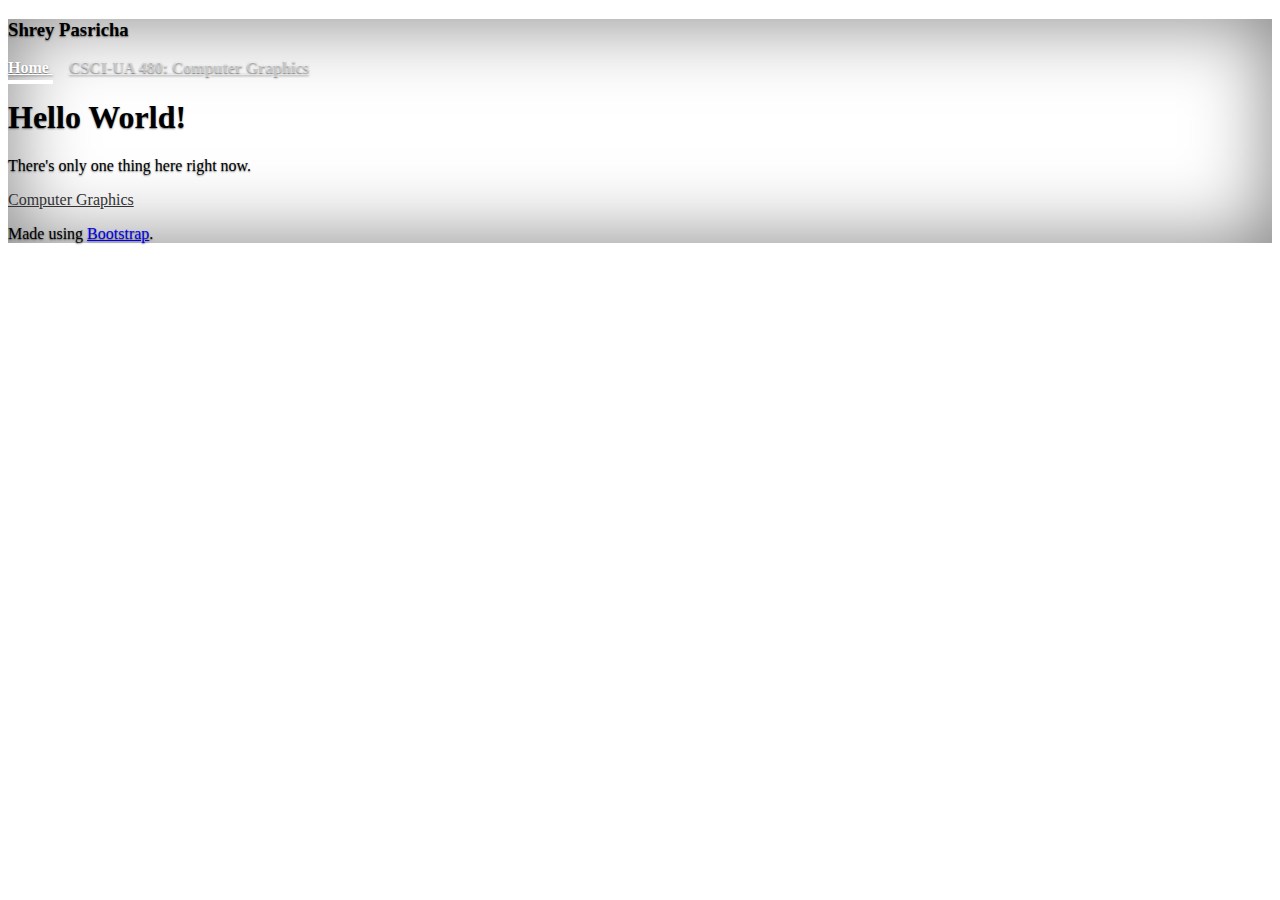
<file: index.html>
<!DOCTYPE html>
<html lang="en" class="h-100">
  <head>
    <meta charset="utf-8" />
    <meta name="viewport" content="width=device-width, initial-scale=1" />
    <title>Maya Pasricha</title>

    <!-- Based on https://getbootstrap.com/docs/5.1/examples/ -->

    <link rel="icon" type="image/png" href="./images/favicon.png" />

    <!-- Bootstrap CSS -->
    <link
      href="https://cdn.jsdelivr.net/npm/bootstrap@5.1.0/dist/css/bootstrap.min.css"
      rel="stylesheet"
      integrity="sha384-KyZXEAg3QhqLMpG8r+8fhAXLRk2vvoC2f3B09zVXn8CA5QIVfZOJ3BCsw2P0p/We"
      crossorigin="anonymous"
    />

    <style>
      .bd-placeholder-img {
        font-size: 1.125rem;
        text-anchor: middle;
        -webkit-user-select: none;
        -moz-user-select: none;
        user-select: none;
      }

      @media (min-width: 768px) {
        .bd-placeholder-img-lg {
          font-size: 3.5rem;
        }
      }
    </style>

    <!-- Custom styles for this template -->
    <link href="cover.css" rel="stylesheet" />
  </head>
  <body class="d-flex h-100 text-center text-white bg-dark">
    <div class="cover-container d-flex w-100 h-100 p-3 mx-auto flex-column">
      <header class="mb-auto">
        <div>
          <h3 class="float-md-start mb-0">Shrey Pasricha</h3>
          <nav class="nav nav-masthead justify-content-center float-md-end">
            <a class="nav-link active" aria-current="page" href="./graphics"
              >Home
            </a>
            <a class="nav-link" href="./graphics"
              >CSCI-UA 480: Computer Graphics
            </a>
          </nav>
        </div>
      </header>

      <main class="px-3">
        <h1>Hello World!</h1>
        <p class="lead">There's only one thing here right now.</p>
        <p class="lead">
          <a
            href="./graphics"
            class="btn btn-lg btn-secondary fw-bold border-white bg-white"
          >
            Computer Graphics
          </a>
        </p>
      </main>

      <footer class="mt-auto text-white-50">
        <p>
          Made using
          <a href="https://getbootstrap.com/" class="text-white">Bootstrap</a>.
        </p>
      </footer>
    </div>

    <script
      src="https://cdn.jsdelivr.net/npm/bootstrap@5.1.0/dist/js/bootstrap.bundle.min.js"
      integrity="sha384-U1DAWAznBHeqEIlVSCgzq+c9gqGAJn5c/t99JyeKa9xxaYpSvHU5awsuZVVFIhvj"
      crossorigin="anonymous"
    ></script>
  </body>
</html>
</file>
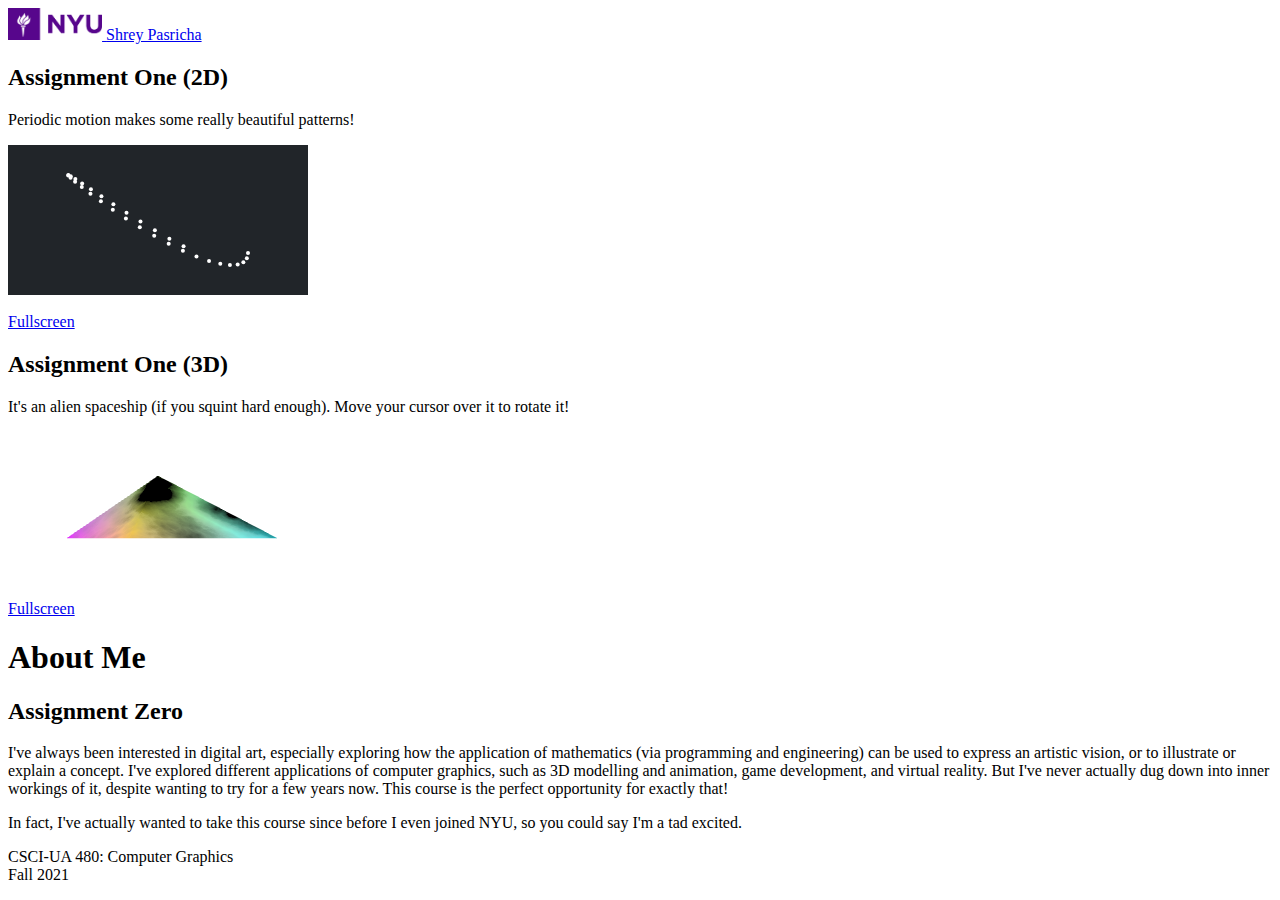
<file: graphics/index.html>
<!DOCTYPE html>
<html lang="en">
  <!-- Based on https://getbootstrap.com/docs/5.1/examples/ -->
  <head>
    <meta charset="utf-8" />
    <meta name="viewport" content="width=device-width, initial-scale=1" />
    <meta name="description" content="" />
    <title>Shrey Pasricha · Computer Graphics</title>
    <link rel="icon" type="image/png" href="/images/favicon.png" />

    <!-- Bootstrap CSS -->
    <link
      href="https://cdn.jsdelivr.net/npm/bootstrap@5.1.0/dist/css/bootstrap.min.css"
      rel="stylesheet"
      integrity="sha384-KyZXEAg3QhqLMpG8r+8fhAXLRk2vvoC2f3B09zVXn8CA5QIVfZOJ3BCsw2P0p/We"
      crossorigin="anonymous"
    />

    <base href="./" />
  </head>
  <body>
    <main>
      <div class="container py-4">
        <header class="pb-3 mb-4 border-bottom">
          <a
            href="/"
            class="d-flex align-items-center text-dark text-decoration-none"
          >
            <img class="me-3" src="/images/NYU_Short.png" height="32" />
            <span class="fs-4">Shrey Pasricha</span>
          </a>
        </header>

        <div class="row align-items-md-stretch">
          <div class="col-md-6">
            <div class="h-100 p-5 text-white bg-dark rounded-3">
              <h2>Assignment One (2D)</h2>
              <p>Periodic motion makes some really beautiful patterns!</p>

              <div style="overflow: hidden">
                <script type="module" src="hw1/js/Example2D.js"></script>
                <canvas
                  id="2DCanvas"
                  style="overflow: hidden; display: block"
                ></canvas>
              </div>
              <br />
              <a href="hw1/2d.html" class="btn btn-outline-light" type="button">
                Fullscreen
              </a>
            </div>
          </div>
          <div class="col-md-6">
            <div class="h-100 p-5 bg-light border rounded-3">
              <h2>Assignment One (3D)</h2>
              <p>
                It's an alien spaceship (if you squint hard enough). Move your
                cursor over it to rotate it!
              </p>

              <div style="overflow: hidden">
                <script type="module" src="hw1/js/Example3D.js"></script>
                <canvas
                  id="glCanvas"
                  style="overflow: hidden; display: block"
                ></canvas>
              </div>
              <br />
              <a
                href="hw1/3d.html"
                class="btn btn-outline-secondary"
                type="button"
              >
                Fullscreen
              </a>
            </div>
          </div>
        </div>
        <div class="row align-items-md-stretch">
          <div class="col-md-12">
            <div class="p-5 mb-4 bg-light rounded-3">
              <h1 class="display-5 fw-bold">About Me</h1>
              <h2 class="display-7 fw-light fst-italic mb-4">
                Assignment Zero
              </h2>
              <p class="col-md-12 fs-4">
                I've always been interested in digital art, especially exploring
                how the application of mathematics (via programming and
                engineering) can be used to express an artistic vision, or to
                illustrate or explain a concept. I've explored different
                applications of computer graphics, such as 3D modelling and
                animation, game development, and virtual reality. But I've never
                actually dug down into inner workings of it, despite wanting to
                try for a few years now. This course is the perfect opportunity
                for exactly that!
              </p>
              <p class="display-10">
                In fact, I've actually wanted to take this course since before I
                even joined NYU, so you could say I'm a tad excited.
              </p>
            </div>
          </div>
        </div>

        <footer class="container px-0 pt-3 mt-4 text-muted border-top">
          <div class="row">
            <div class="col-auto me-auto">CSCI-UA 480: Computer Graphics</div>
            <div class="col-auto">Fall 2021</div>
          </div>
        </footer>
      </div>
    </main>

    <script
      src="https://cdn.jsdelivr.net/npm/bootstrap@5.1.0/dist/js/bootstrap.bundle.min.js"
      integrity="sha384-U1DAWAznBHeqEIlVSCgzq+c9gqGAJn5c/t99JyeKa9xxaYpSvHU5awsuZVVFIhvj"
      crossorigin="anonymous"
    ></script>
  </body>
</html>
</file>
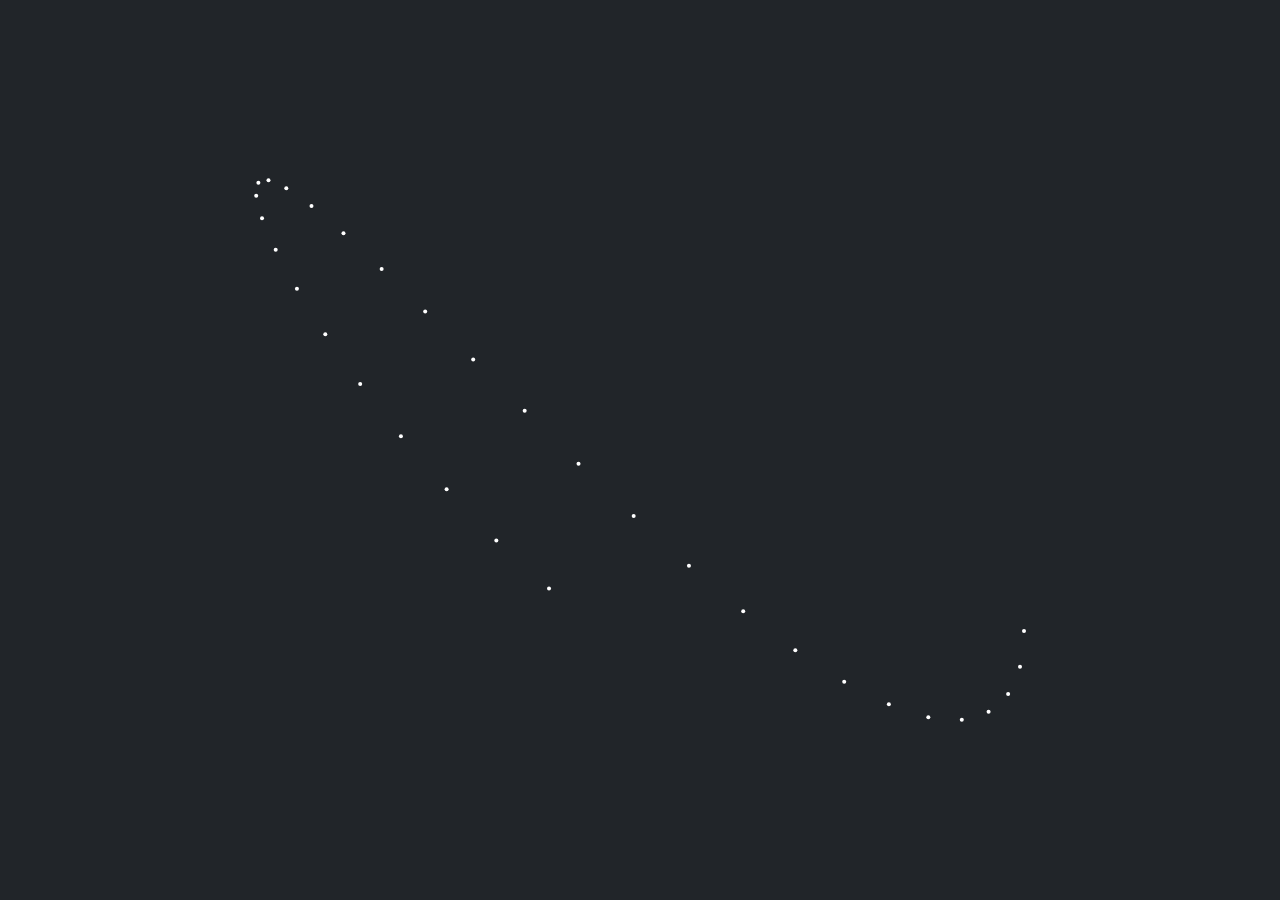
<file: graphics/hw1/2d.html>
<!DOCTYPE html>
<html lang="">
  <head>
    <meta charset="utf-8" />
    <title>Assignment One · Computer Graphics</title>

    <meta name="viewport" content="width=device-width, initial-scale=1" />
    <meta name="description" content="" />
    <link rel="icon" type="image/png" href="../../images/favicon.png" />
    <base href="../" />

    <script type="module" src="hw1/js/Example2D.js"></script>
  </head>
  <body style="margin: 0">
    <main>
      <div style="overflow: hidden">
        <canvas
          id="2DCanvas"
          style="overflow: hidden; display: block; width: 100vw; height: 100vh"
        ></canvas>
      </div>
    </main>
  </body>
</html>
</file>
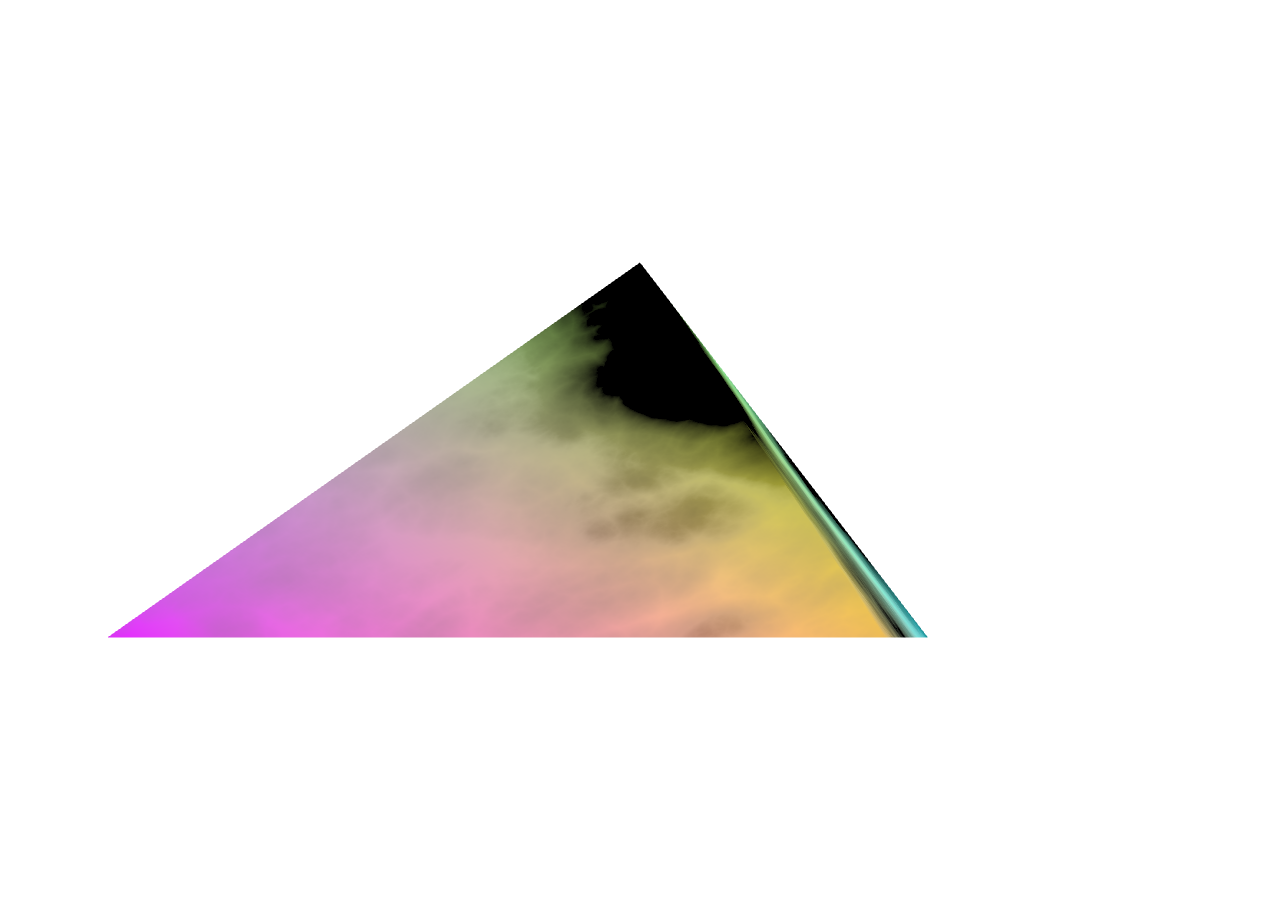
<file: graphics/hw1/3d.html>
<!DOCTYPE html>
<html lang="">
  <head>
    <meta charset="utf-8" />
    <title>Assignment One · Computer Graphics</title>

    <meta name="viewport" content="width=device-width, initial-scale=1" />
    <meta name="description" content="" />
    <link rel="icon" type="image/png" href="../../images/favicon.png" />
    <base href="../" />

    <script type="module" src="hw1/js/Example3D.js"></script>
  </head>
  <body style="margin: 0">
    <main>
      <div style="overflow: hidden">
        <canvas
          id="glCanvas"
          style="overflow: hidden; display: block; width: 100vw; height: 100vh"
        ></canvas>
      </div>
    </main>
  </body>
</html>
</file>
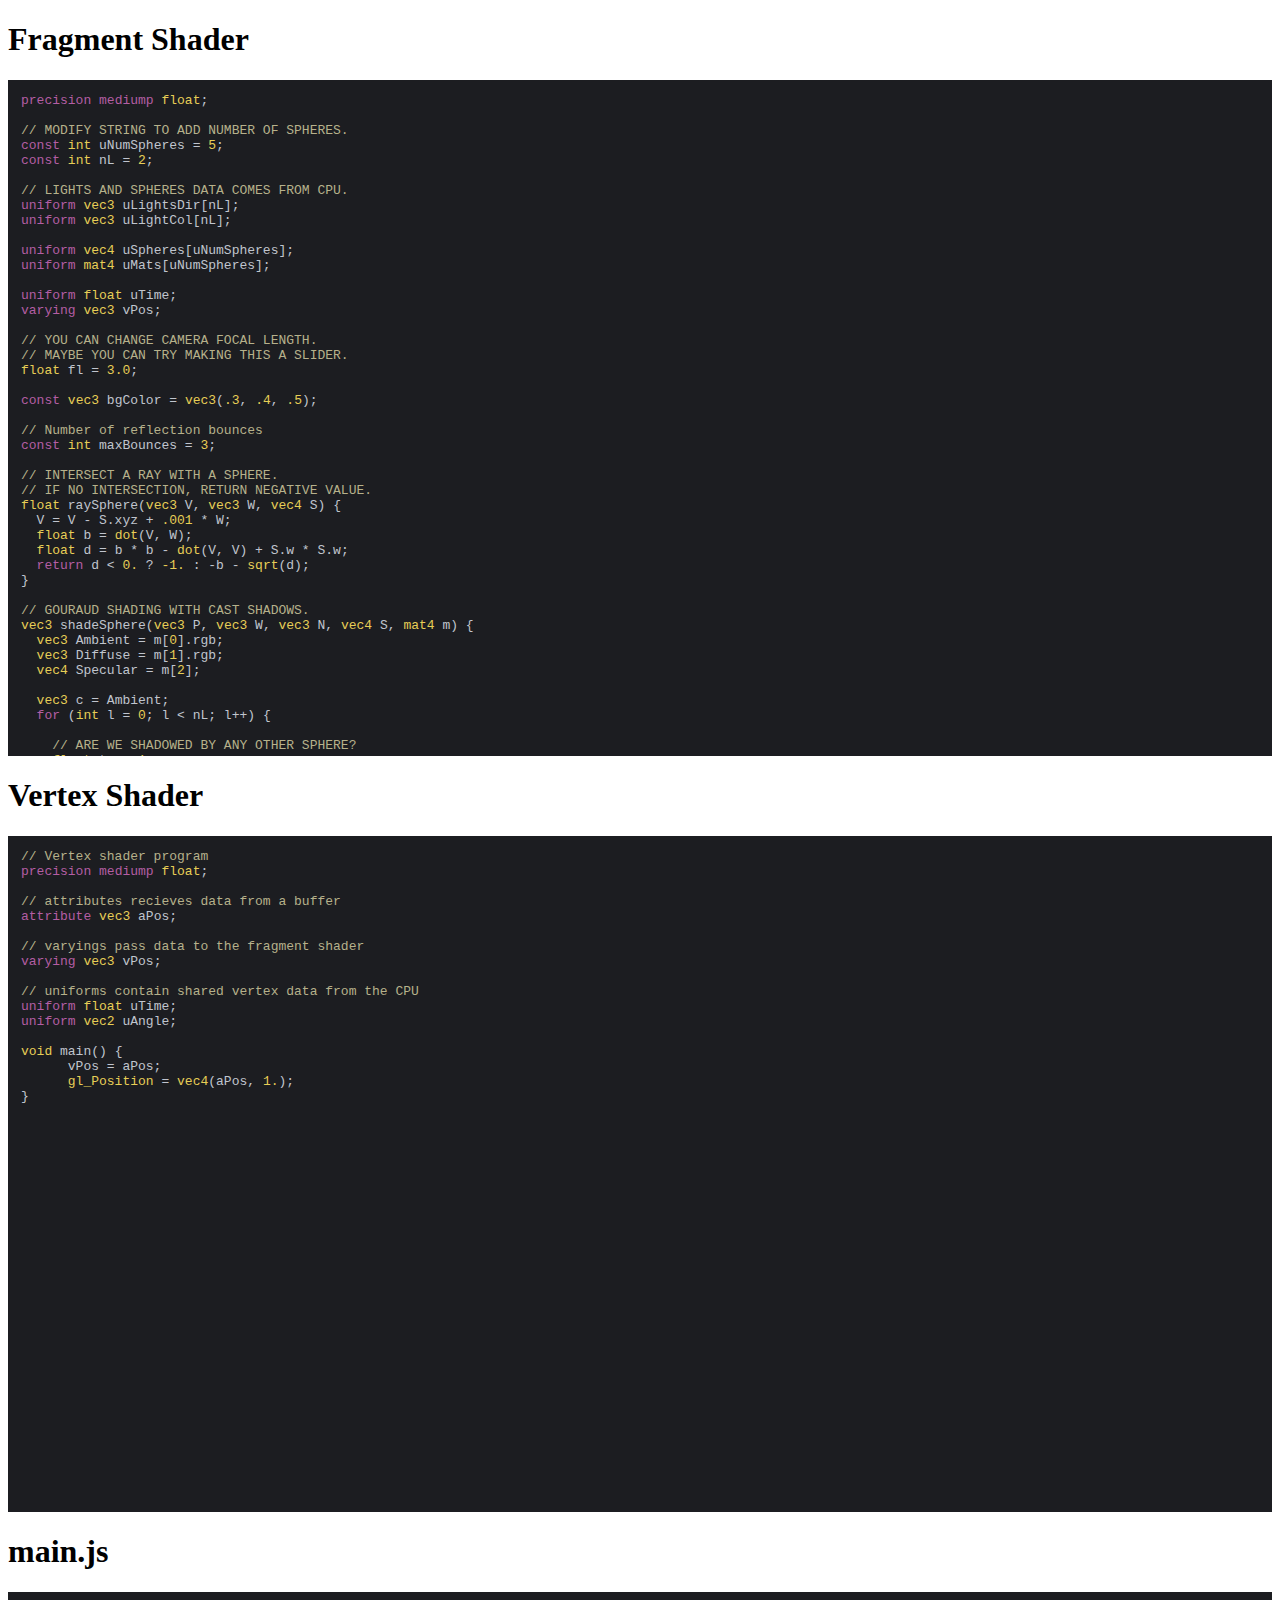
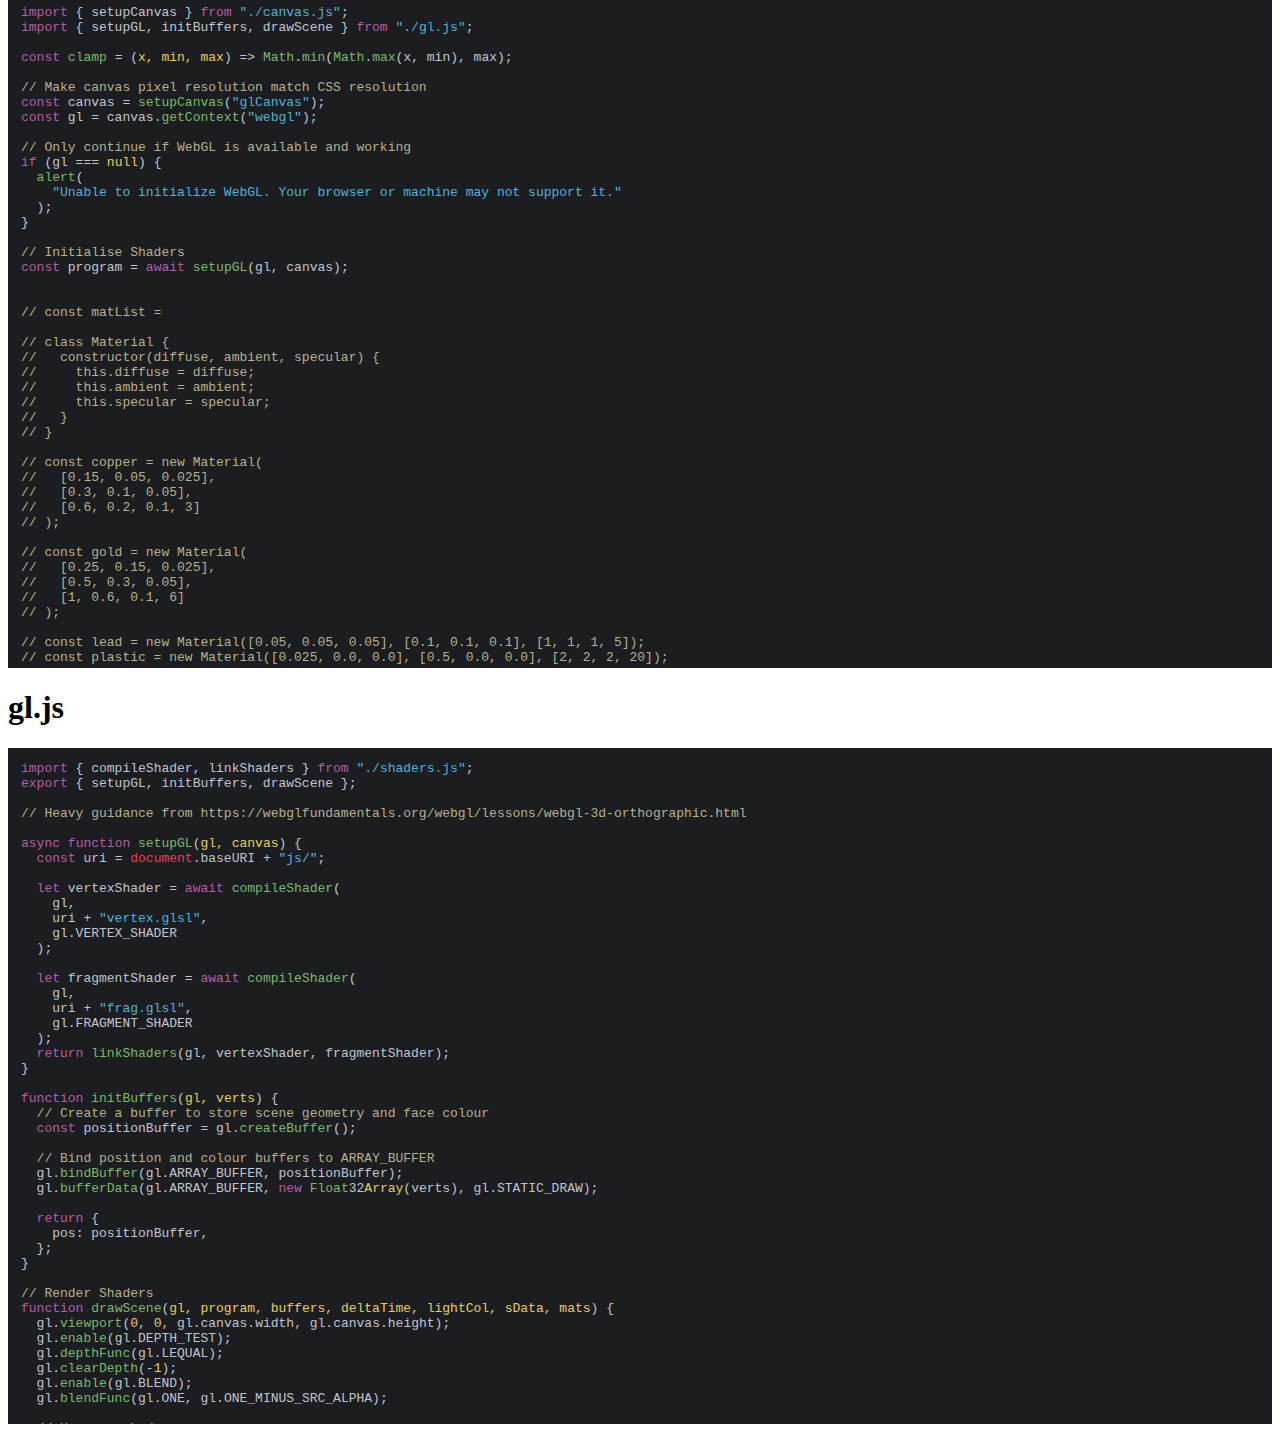
<file: graphics/hw2/source.html>
<!DOCTYPE html>
<html lang="">
  <head>
    <meta charset="utf-8" />
    <base href="./" />
    <title>Assignment Two · Computer Graphics</title>

    <meta name="viewport" content="width=device-width, initial-scale=1" />
    <meta name="description" content="" />
    <link rel="icon" type="image/png" href="../images/favicon.png" />

    <!-- Bootstrap CSS -->
    <link
      href="https://cdn.jsdelivr.net/npm/bootstrap@5.1.0/dist/css/bootstrap.min.css"
      rel="stylesheet"
      integrity="sha384-KyZXEAg3QhqLMpG8r+8fhAXLRk2vvoC2f3B09zVXn8CA5QIVfZOJ3BCsw2P0p/We"
      crossorigin="anonymous"
    />

    <!-- highlight.js  -->
    <link
      rel="stylesheet"
      href="../../libs/highlight/styles/an-old-hope.min.css"
    />
    <script src="../../libs/highlight/highlight.min.js"></script>

    <link rel="stylesheet" href="./source.css" />
  </head>
  <body>
    <div class="container">
      <div class="row">
        <div class="col">
          <h1 class="m-2">Fragment Shader</h1>
          <pre><code id="frag" class="language-glsl"></code></pre>
        </div>
        <div class="col">
          <h1 class="m-2">Vertex Shader</h1>
          <pre><code id="vert" class="language-glsl"></code></pre>
        </div>
      </div>
      <div class="row">
        <div class="col">
          <h1 class="m-2">main.js</h1>
          <pre><code id="main" class=""></code></pre>
        </div>
        <div class="col">
          <h1 class="m-2">gl.js</h1>
          <pre><code id="gl" class=""></code></pre>
        </div>
      </div>
    </div>

    <script type="module" src="./js/source.js"></script>
  </body>
</html>
</file>
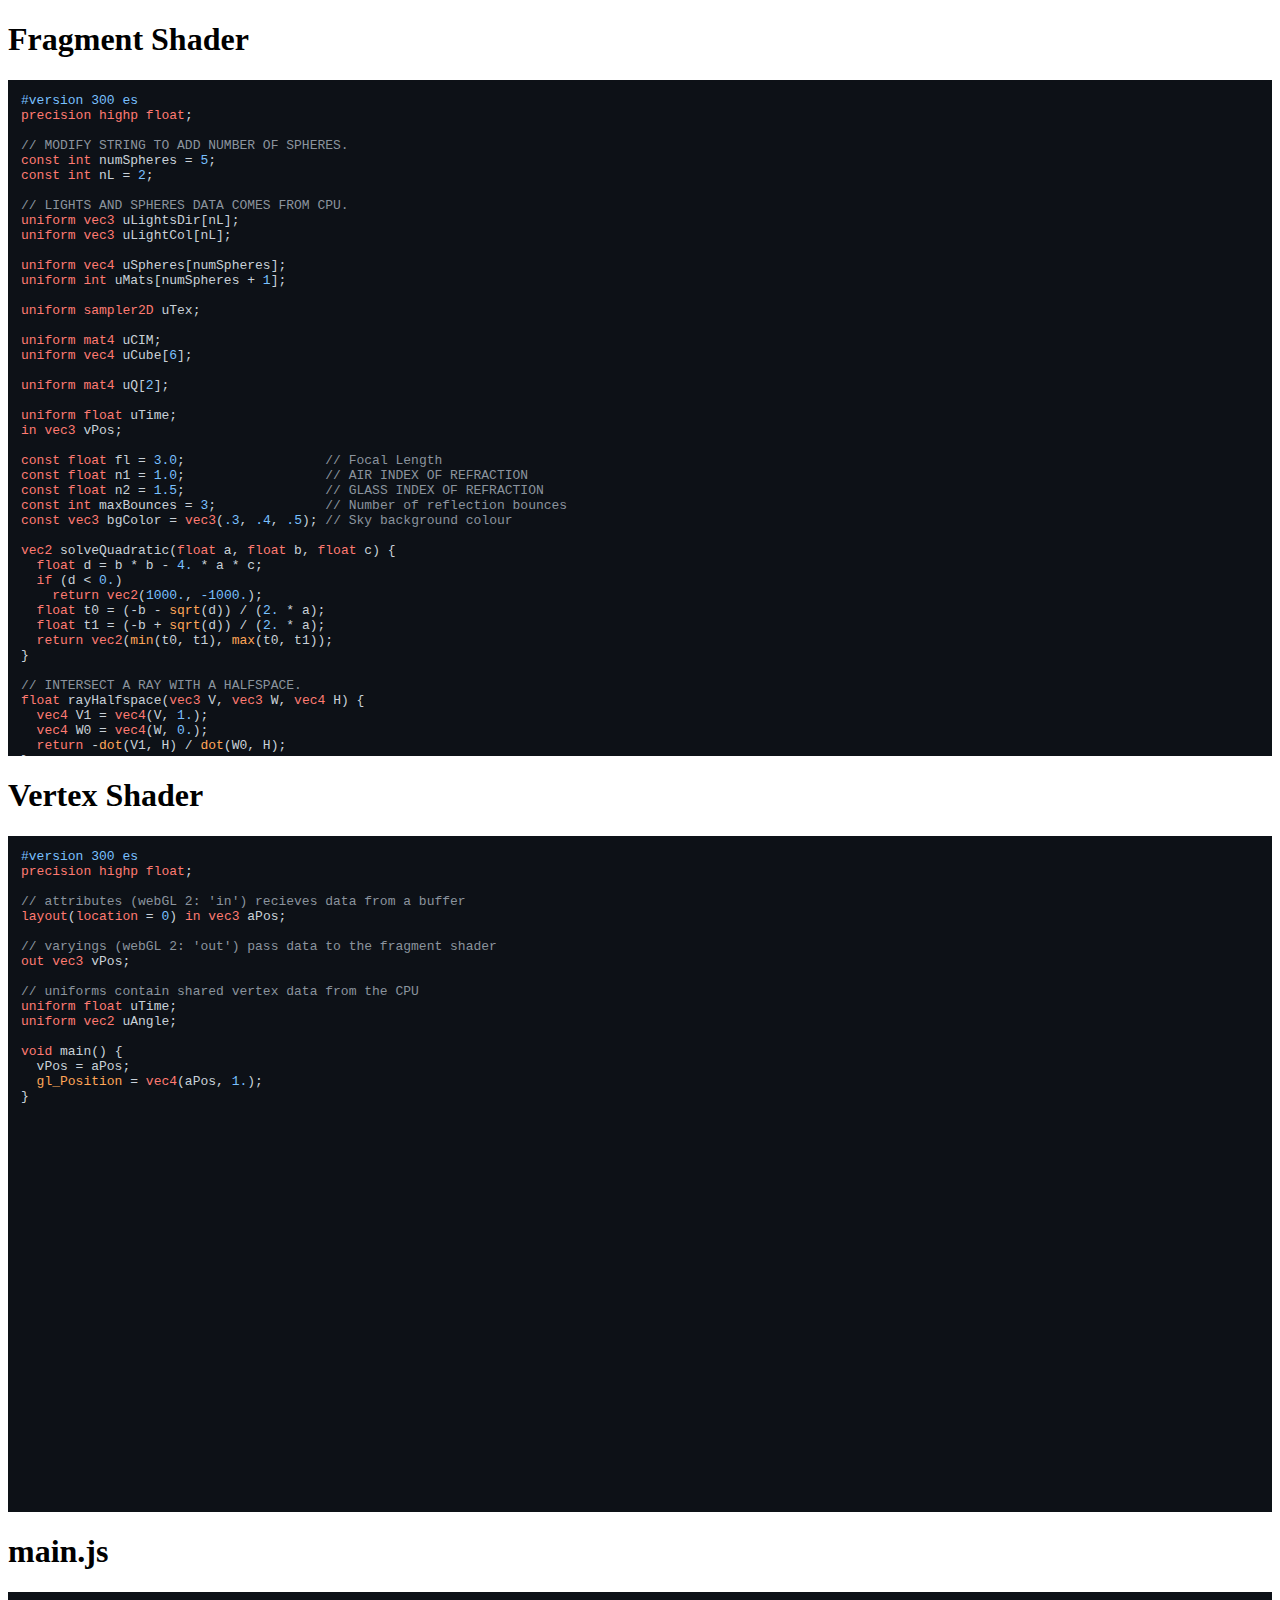
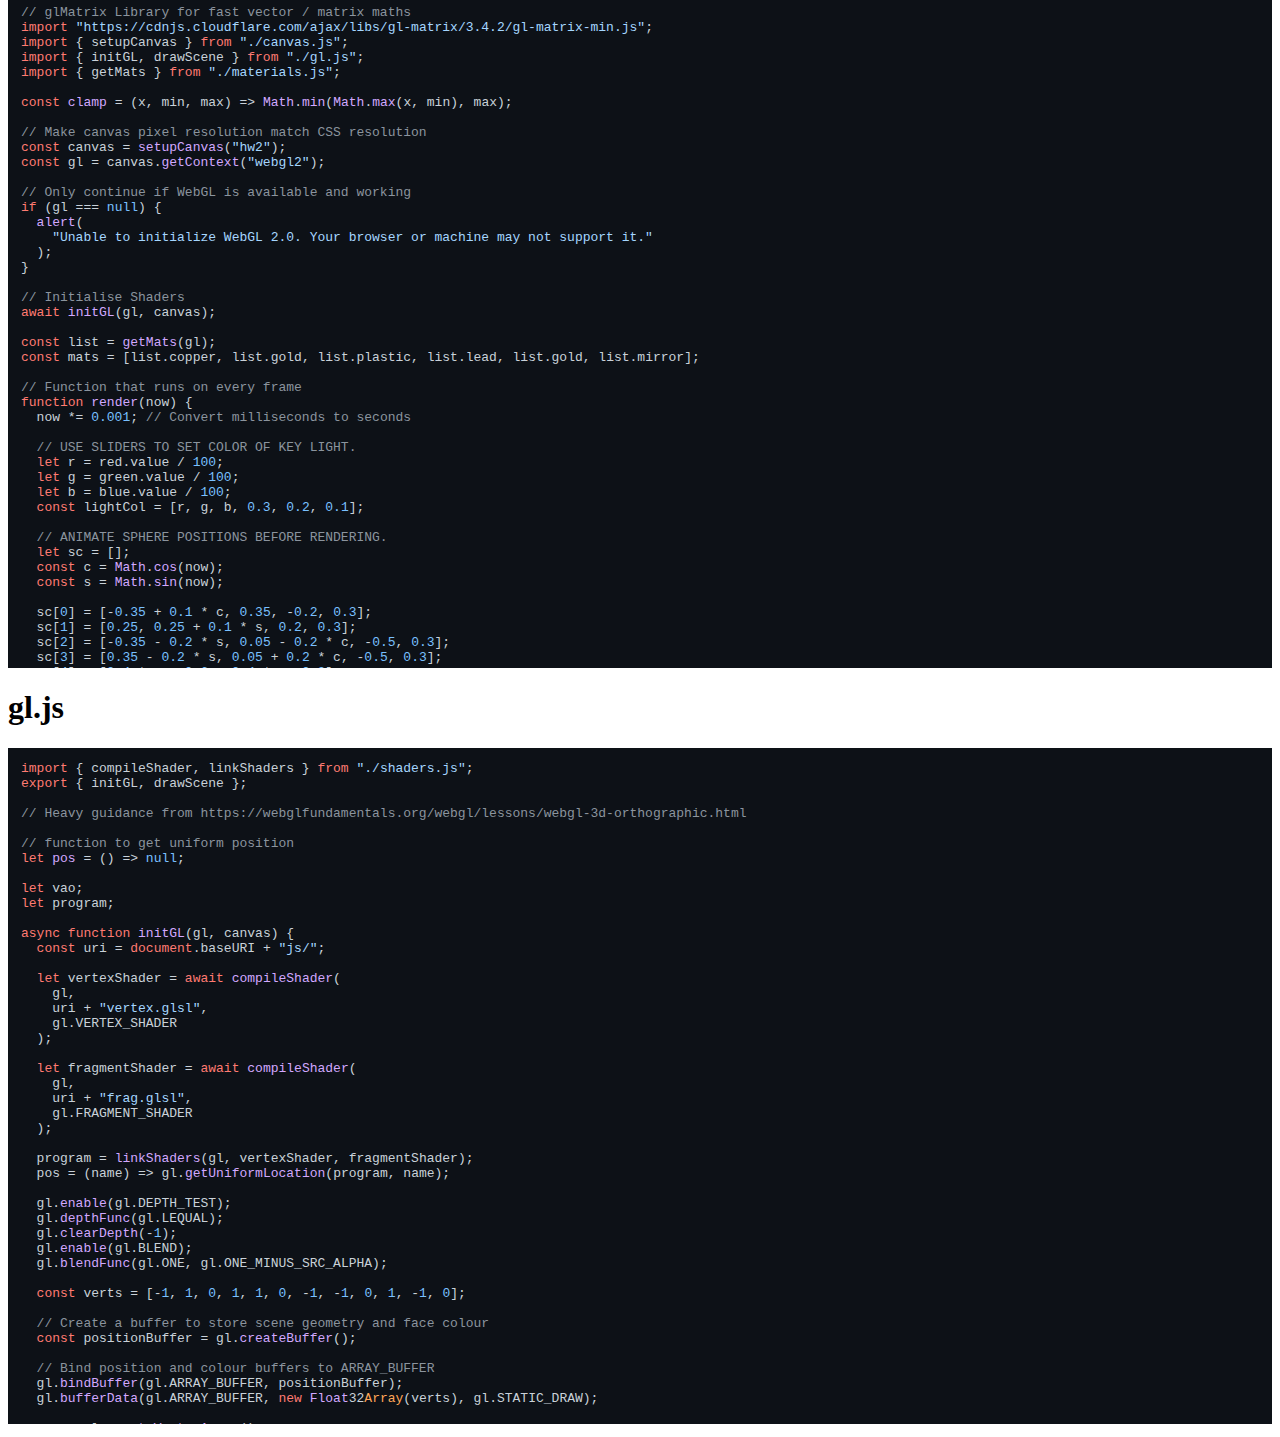
<file: graphics/hw3/source.html>
<!DOCTYPE html>
<html lang="">
  <head>
    <meta charset="utf-8" />
    <base href="./" />
    <title>Assignment Two · Computer Graphics</title>

    <meta name="viewport" content="width=device-width, initial-scale=1" />
    <meta name="description" content="" />
    <link rel="icon" type="image/png" href="../images/favicon.png" />

    <!-- Bootstrap CSS -->
    <link
      href="https://cdn.jsdelivr.net/npm/bootstrap@5.1.0/dist/css/bootstrap.min.css"
      rel="stylesheet"
      integrity="sha384-KyZXEAg3QhqLMpG8r+8fhAXLRk2vvoC2f3B09zVXn8CA5QIVfZOJ3BCsw2P0p/We"
      crossorigin="anonymous"
    />

    <!-- highlight.js  -->
    <link
      rel="stylesheet"
      href="../../libs/highlight/styles/github-dark.min.css"
    />
    <script src="../../libs/highlight/highlight.min.js"></script>

    <link rel="stylesheet" href="./source.css" />
  </head>
  <body>
    <div class="container">
      <div class="row">
        <div class="col">
          <h1 class="m-2">Fragment Shader</h1>
          <pre><code id="frag" class="language-glsl"></code></pre>
        </div>
        <div class="col">
          <h1 class="m-2">Vertex Shader</h1>
          <pre><code id="vert" class="language-glsl"></code></pre>
        </div>
      </div>
      <div class="row">
        <div class="col">
          <h1 class="m-2">main.js</h1>
          <pre><code id="main" class=""></code></pre>
        </div>
        <div class="col">
          <h1 class="m-2">gl.js</h1>
          <pre><code id="gl" class=""></code></pre>
        </div>
      </div>
    </div>

    <script type="module" src="./js/source.js"></script>
  </body>
</html>
</file>
<file: cover.css>
/*
 * Globals
 */


/* Custom default button */
.btn-secondary,
.btn-secondary:hover,
.btn-secondary:focus {
  color: #333;
  text-shadow: none; /* Prevent inheritance from `body` */
}


/*
 * Base structure
 */

body {
  text-shadow: 0 .05rem .1rem rgba(0, 0, 0, .5);
  box-shadow: inset 0 0 5rem rgba(0, 0, 0, .5);
}

.cover-container {
  max-width: 42em;
}


/*
 * Header
 */

.nav-masthead .nav-link {
  padding: .25rem 0;
  font-weight: 700;
  color: rgba(255, 255, 255, .5);
  background-color: transparent;
  border-bottom: .25rem solid transparent;
}

.nav-masthead .nav-link:hover,
.nav-masthead .nav-link:focus {
  border-bottom-color: rgba(255, 255, 255, .25);
}

.nav-masthead .nav-link + .nav-link {
  margin-left: 1rem;
}

.nav-masthead .active {
  color: #fff;
  border-bottom-color: #fff;
}
</file>
<file: graphics/hw2/source.css>
.container {
  /* margin: 0;!important */
  /* width: 100vw; */
  /* display: grid; */
  grid-template-columns: repeat(auto-fill, minmax(100px, 1fr));
  /* grid-auto-rows: 50px; */
  /* grid-gap: 3px; */
}

code {
    /* display: inline-block; */
    height: 50em;
}
</file>
<file: graphics/hw3/source.css>
.container {
  /* margin: 0;!important */
  /* width: 100vw; */
  /* display: grid; */
  grid-template-columns: repeat(auto-fill, minmax(100px, 1fr));
  /* grid-auto-rows: 50px; */
  /* grid-gap: 3px; */
}

code {
    /* display: inline-block; */
    height: 50em;
}
</file>
<file: libs/highlight/styles/an-old-hope.min.css>
pre code.hljs{display:block;overflow-x:auto;padding:1em}code.hljs{padding:3px 5px}/*!
  Theme: An Old Hope – Star Wars Syntax
  Author: (c) Gustavo Costa <gusbemacbe@gmail.com>
  Maintainer: @gusbemacbe

  Original theme - Ocean Dark Theme – by https://github.com/gavsiu
  Based on Jesse Leite's Atom syntax theme 'An Old Hope'
    https://github.com/JesseLeite/an-old-hope-syntax-atom
*/.hljs{background:#1c1d21;color:#c0c5ce}.hljs-comment,.hljs-quote{color:#b6b18b}.hljs-deletion,.hljs-name,.hljs-regexp,.hljs-selector-class,.hljs-selector-id,.hljs-tag,.hljs-template-variable,.hljs-variable{color:#eb3c54}.hljs-built_in,.hljs-link,.hljs-literal,.hljs-meta,.hljs-number,.hljs-params,.hljs-type{color:#e7ce56}.hljs-attribute{color:#ee7c2b}.hljs-addition,.hljs-bullet,.hljs-string,.hljs-symbol{color:#4fb4d7}.hljs-section,.hljs-title{color:#78bb65}.hljs-keyword,.hljs-selector-tag{color:#b45ea4}.hljs-emphasis{font-style:italic}.hljs-strong{font-weight:700}
</file>
<file: libs/highlight/styles/github-dark.min.css>
pre code.hljs{display:block;overflow-x:auto;padding:1em}code.hljs{padding:3px 5px}/*!
  Theme: GitHub Dark
  Description: Dark theme as seen on github.com
  Author: github.com
  Maintainer: @Hirse
  Updated: 2021-05-15

  Outdated base version: https://github.com/primer/github-syntax-dark
  Current colors taken from GitHub's CSS
*/.hljs{color:#c9d1d9;background:#0d1117}.hljs-doctag,.hljs-keyword,.hljs-meta .hljs-keyword,.hljs-template-tag,.hljs-template-variable,.hljs-type,.hljs-variable.language_{color:#ff7b72}.hljs-title,.hljs-title.class_,.hljs-title.class_.inherited__,.hljs-title.function_{color:#d2a8ff}.hljs-attr,.hljs-attribute,.hljs-literal,.hljs-meta,.hljs-number,.hljs-operator,.hljs-selector-attr,.hljs-selector-class,.hljs-selector-id,.hljs-variable{color:#79c0ff}.hljs-meta .hljs-string,.hljs-regexp,.hljs-string{color:#a5d6ff}.hljs-built_in,.hljs-symbol{color:#ffa657}.hljs-code,.hljs-comment,.hljs-formula{color:#8b949e}.hljs-name,.hljs-quote,.hljs-selector-pseudo,.hljs-selector-tag{color:#7ee787}.hljs-subst{color:#c9d1d9}.hljs-section{color:#1f6feb;font-weight:700}.hljs-bullet{color:#f2cc60}.hljs-emphasis{color:#c9d1d9;font-style:italic}.hljs-strong{color:#c9d1d9;font-weight:700}.hljs-addition{color:#aff5b4;background-color:#033a16}.hljs-deletion{color:#ffdcd7;background-color:#67060c}
</file>
